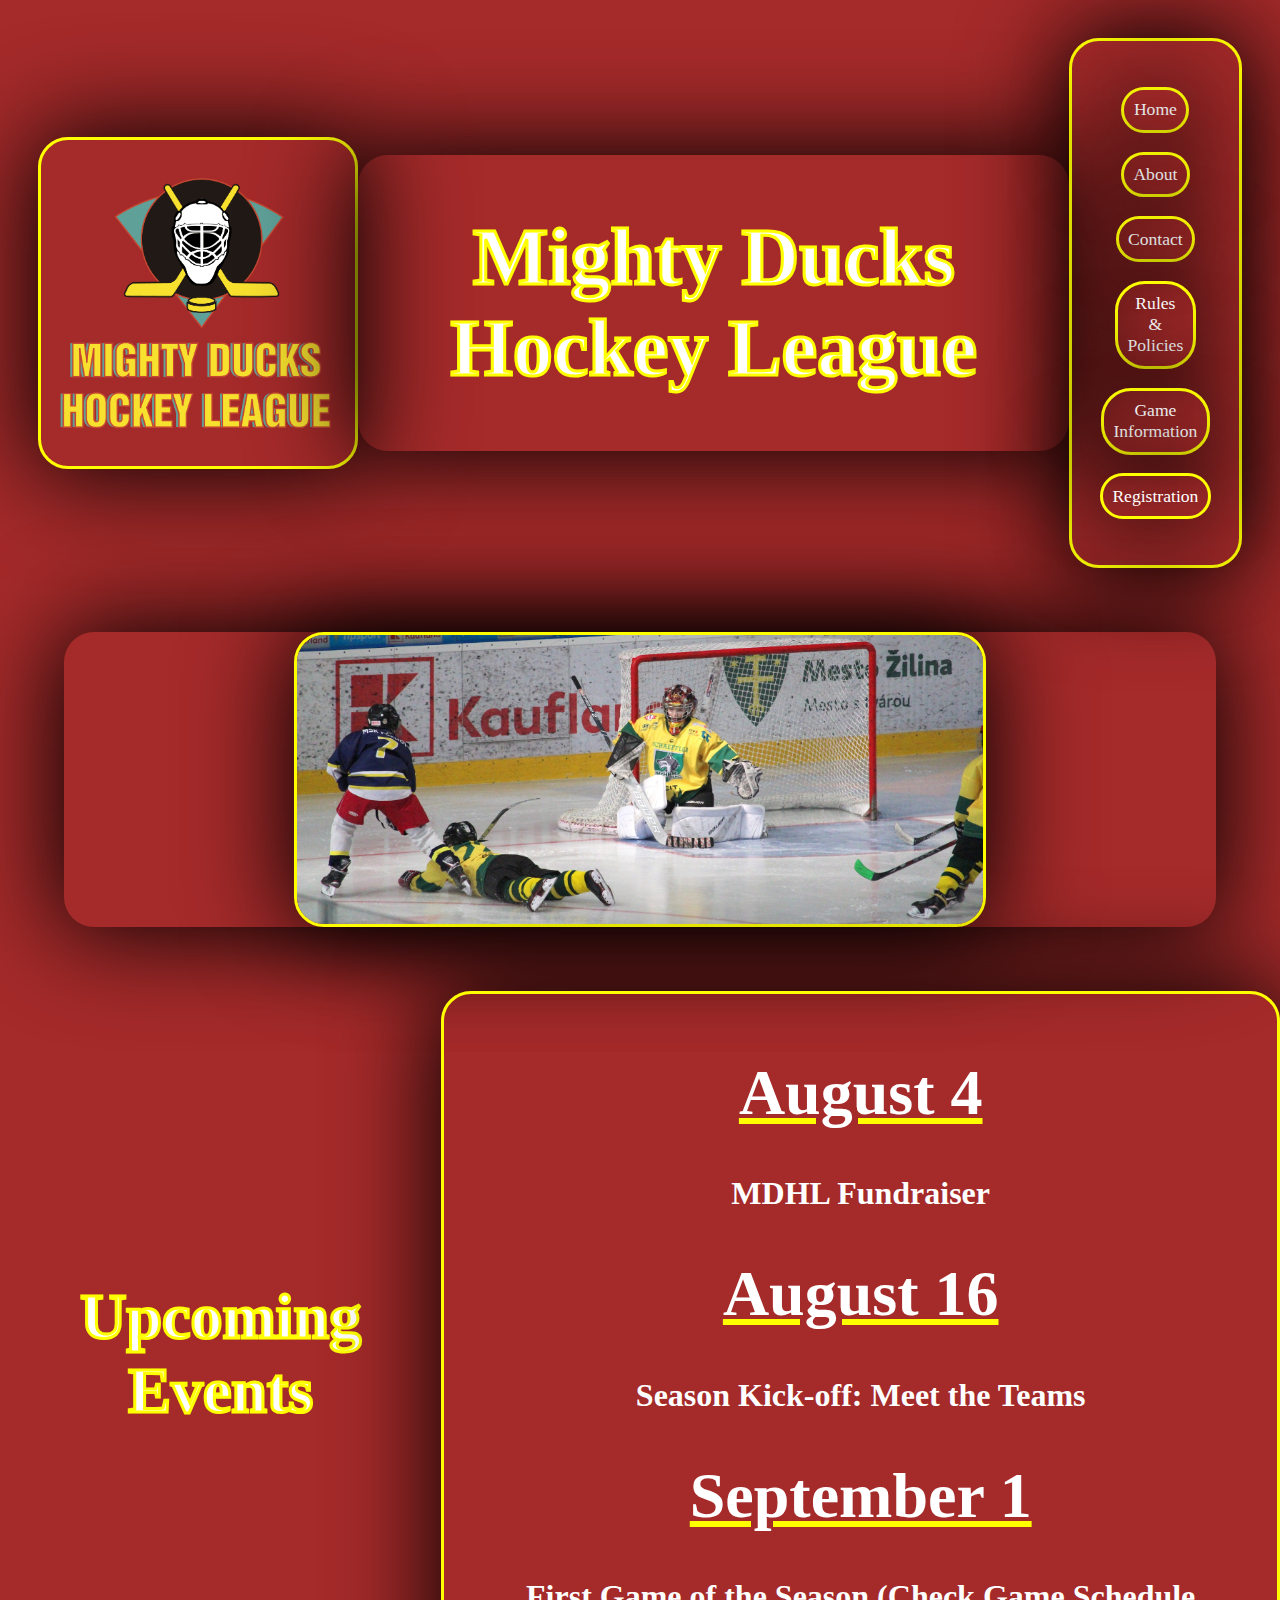
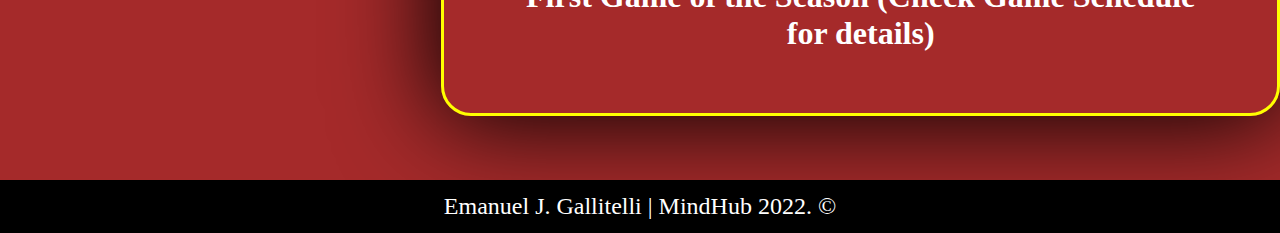
<file: index.html>
<!DOCTYPE html>
<html lang="en">
<head>
    <meta charset="UTF-8">
    <meta http-equiv="X-UA-Compatible" content="IE=edge">
    <meta name="viewport" content="width=device-width, initial-scale=1.0">
    <link rel="stylesheet" href="styles/mdhl_3.css">
    <title>MD Hockey League / Home</title>
</head>
<body>
    <header class="container1">

        <div class="containerTitle">

            <div class="logo">
                <img src="img/LogoMightyDucks01.png" alt="Logo">
            </div>

            <div class="title">
                <h1>Mighty Ducks Hockey League</h1>
            </div>

            <nav>
                <a href="#">Home</a>
                <a href="about.html">About</a>
                <a href="contact.html">Contact</a>
                <a href="rules.html">Rules & Policies</a>
                <a href="game_info.html">Game Information</a>
                <a href="registration.html">Registration</a>
            </nav>
            
        </div>

        <div class="containerImg">
            <img src="img/design2_image1.jpg" alt="img1">
        </div>

    </header>
    
    <div class="containerHome">
        
        <h2>Upcoming Events</h2>
        
        <article class="containerHomeText">
            <h3>August 4</h3>
            <h4>MDHL Fundraiser</h4>
            <h3>August 16</h3>
            <h4>Season Kick-off: Meet the Teams</h4>
            <h3>September 1</h3>
            <h4>First Game of the Season (Check Game Schedule for details)</h4>
        </article>
    </div>

    <footer>
        <span>Emanuel J. Gallitelli | MindHub 2022. &copy;</span>
    </footer>
    
</body>
</html>
</file>
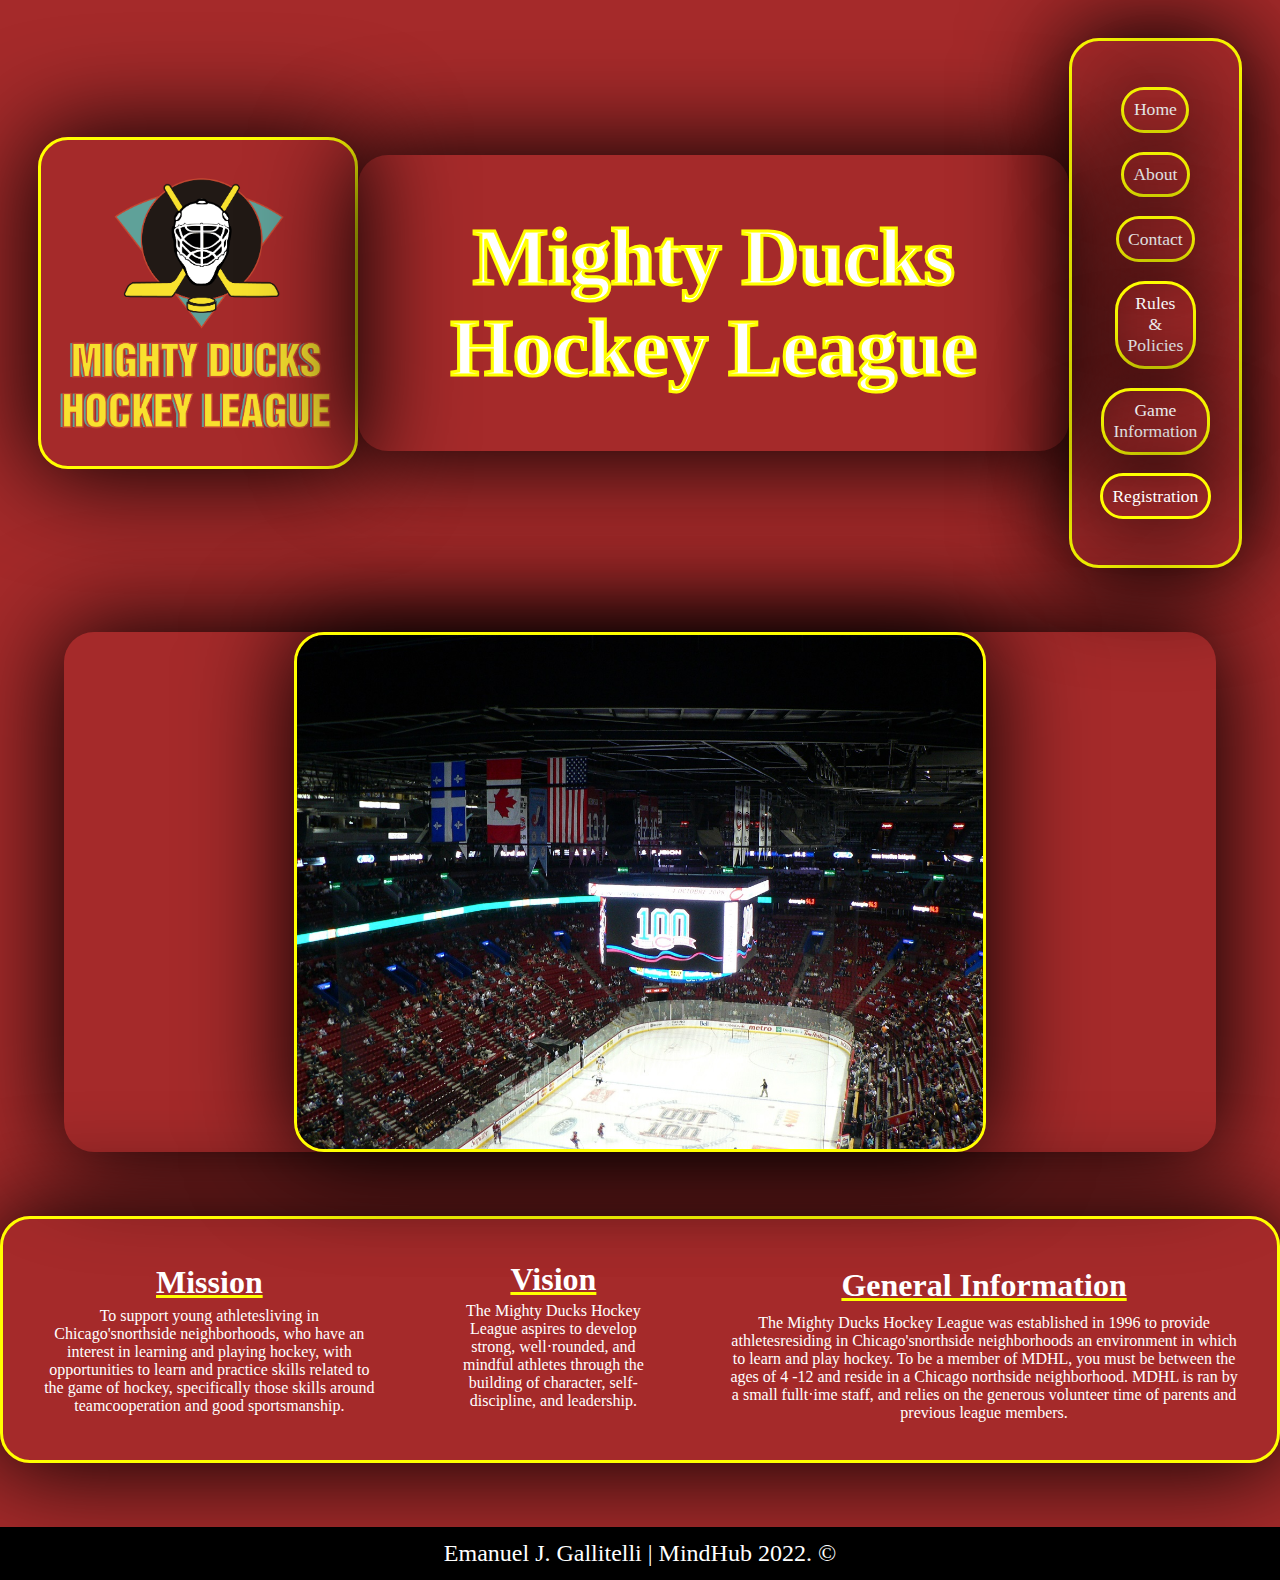
<file: about.html>
<!DOCTYPE html>
<html lang="en">
<head>
    <meta charset="UTF-8">
    <meta http-equiv="X-UA-Compatible" content="IE=edge">
    <meta name="viewport" content="width=device-width, initial-scale=1.0">
    <link rel="stylesheet" href="styles/mdhl_3.css">
    <title>MD Hockey League / About</title>
</head>

<body>

    <header class="container1">

        <div class="containerTitle">

            <div class="logo">
                <img src="img/LogoMightyDucks01.png" alt="Logo">
            </div>

            <div class="title">
                <h1>Mighty Ducks Hockey League</h1>
            </div>

            <nav>
                <a href="index.html">Home</a>
                <a href="#">About</a>
                <a href="contact.html">Contact</a>
                <a href="rules.html">Rules & Policies</a>
                <a href="game_info.html">Game Information</a>
                <a href="registration.html">Registration</a>
            </nav>
            
        </div>

        <div class="containerImg">
            <img src="img/design3.jpg" alt="img1">
        </div>

    </header>

    <div class="containerAbout">

        <section>
            <h2>Mission</h2>
            <div>
                <p>To support young athletesliving in Chicago'snorthside neighborhoods, who have an interest in
                    learning and playing hockey, with opportunities to learn and practice skills related to the game of
                    hockey, specifically those skills around teamcooperation and good sportsmanship.</p>
            </div>
        </section>
    
        <section>
            <h2>Vision</h2>
            <div>
                <p>The Mighty Ducks Hockey League aspires to develop strong, well·rounded, and mindful
                    athletes through the building of character, self-discipline, and leadership.</p>
            </div>
        </section>
    
        <section>
            <h2>General Information</h2>
            <div>
                <p>The Mighty Ducks Hockey League was established in 1996 to provide athletesresiding in
                    Chicago'snorthside neighborhoods an environment in which to learn and play hockey. To be a
                    member of MDHL, you must be between the ages of 4 -12 and reside in a Chicago northside
                    neighborhood. MDHL is ran by a small fullt·ime staff, and relies on the generous volunteer time of
                    parents and previous league members.</p>
            </div>
        </section>    


    </div>

  
    <footer>
        <span>Emanuel J. Gallitelli | MindHub 2022. &copy;</span>
    </footer>

</body>

</html>
</file>
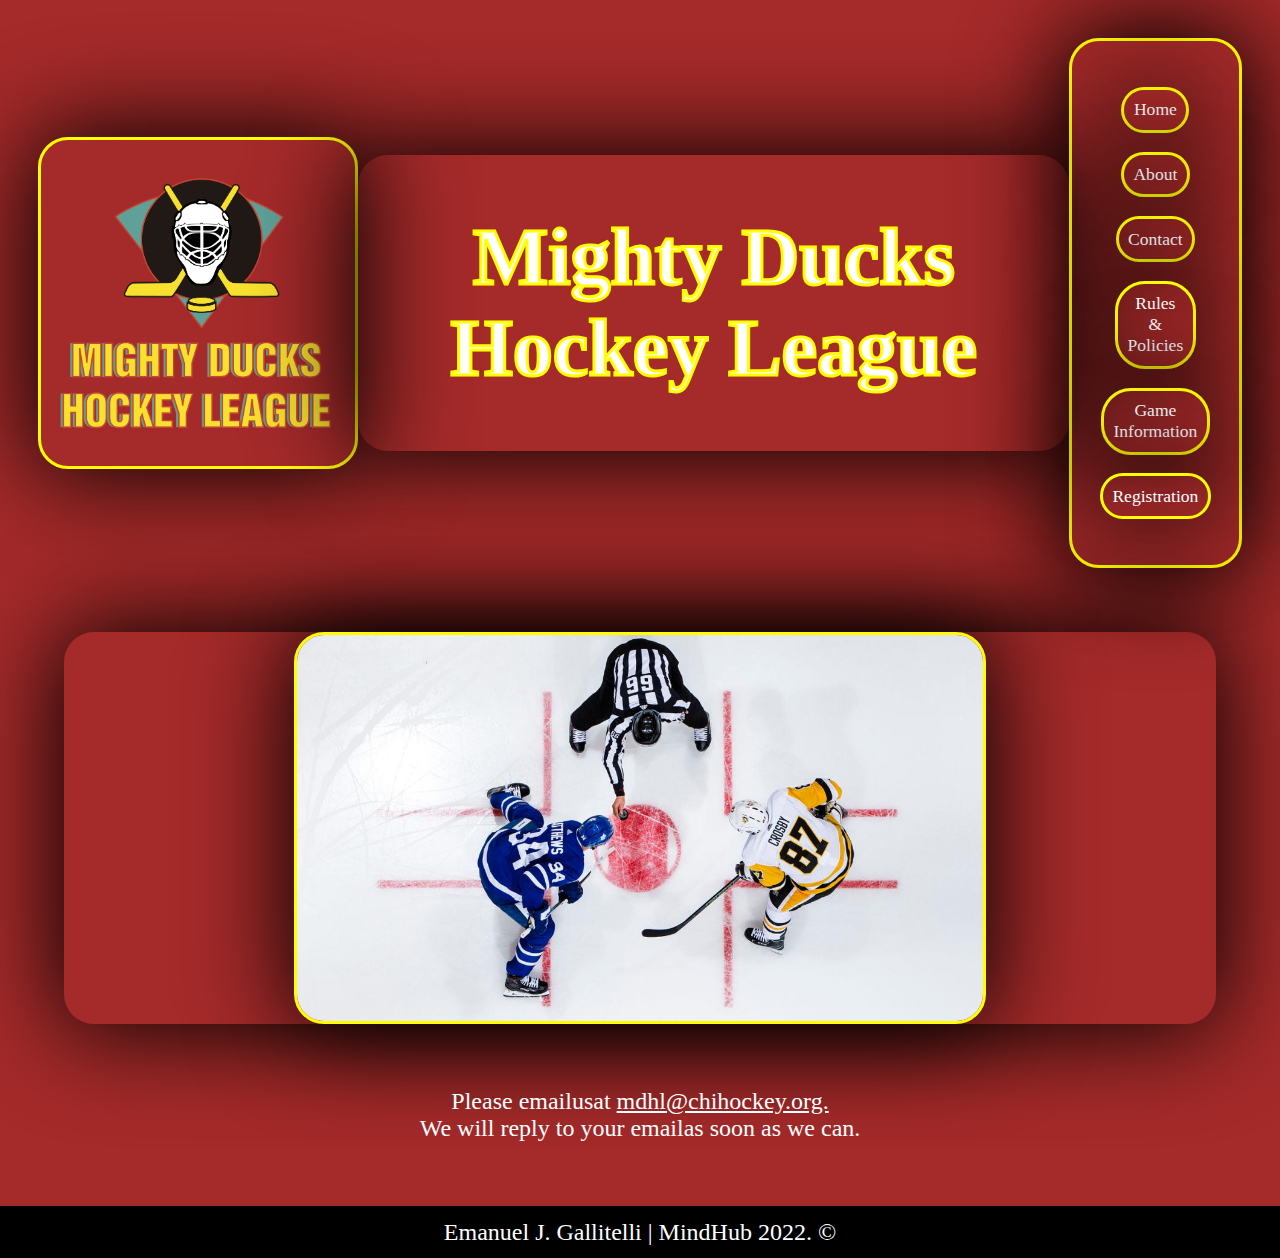
<file: contact.html>
<!DOCTYPE html>
<html lang="en">
<head>
    <meta charset="UTF-8">
    <meta http-equiv="X-UA-Compatible" content="IE=edge">
    <meta name="viewport" content="width=device-width, initial-scale=1.0">
    <link rel="stylesheet" href="styles/mdhl_3.css">
    <title>MD Hockey League / Contact</title>
</head>

<body>

    <header class="container1">

        <div class="containerTitle">

            <div class="logo">
                <img src="img/LogoMightyDucks01.png" alt="Logo">
            </div>

            <div class="title">
                <h1>Mighty Ducks Hockey League</h1>
            </div>

            <nav>
                <a href="index.html">Home</a>
                <a href="about.html">About</a>
                <a href="#">Contact</a>
                <a href="rules.html">Rules & Policies</a>
                <a href="game_info.html">Game Information</a>
                <a href="registration.html">Registration</a>
            </nav>
            
        </div>

        <div class="containerImg">
            <img src="img/design1.jpg" alt="img1">
        </div>

    </header>

    <div class="containerContact">

        <div class="containerContactTexto">
            <p>Please emailusat <a href="#">mdhl@chihockey.org.</a></p>
            <p>We will reply to your emailas soon as we can.</p>
        </div>

    </div>

    <footer>
        <span>Emanuel J. Gallitelli | MindHub 2022. &copy;</span>
    </footer>

</body>

</html>
</file>
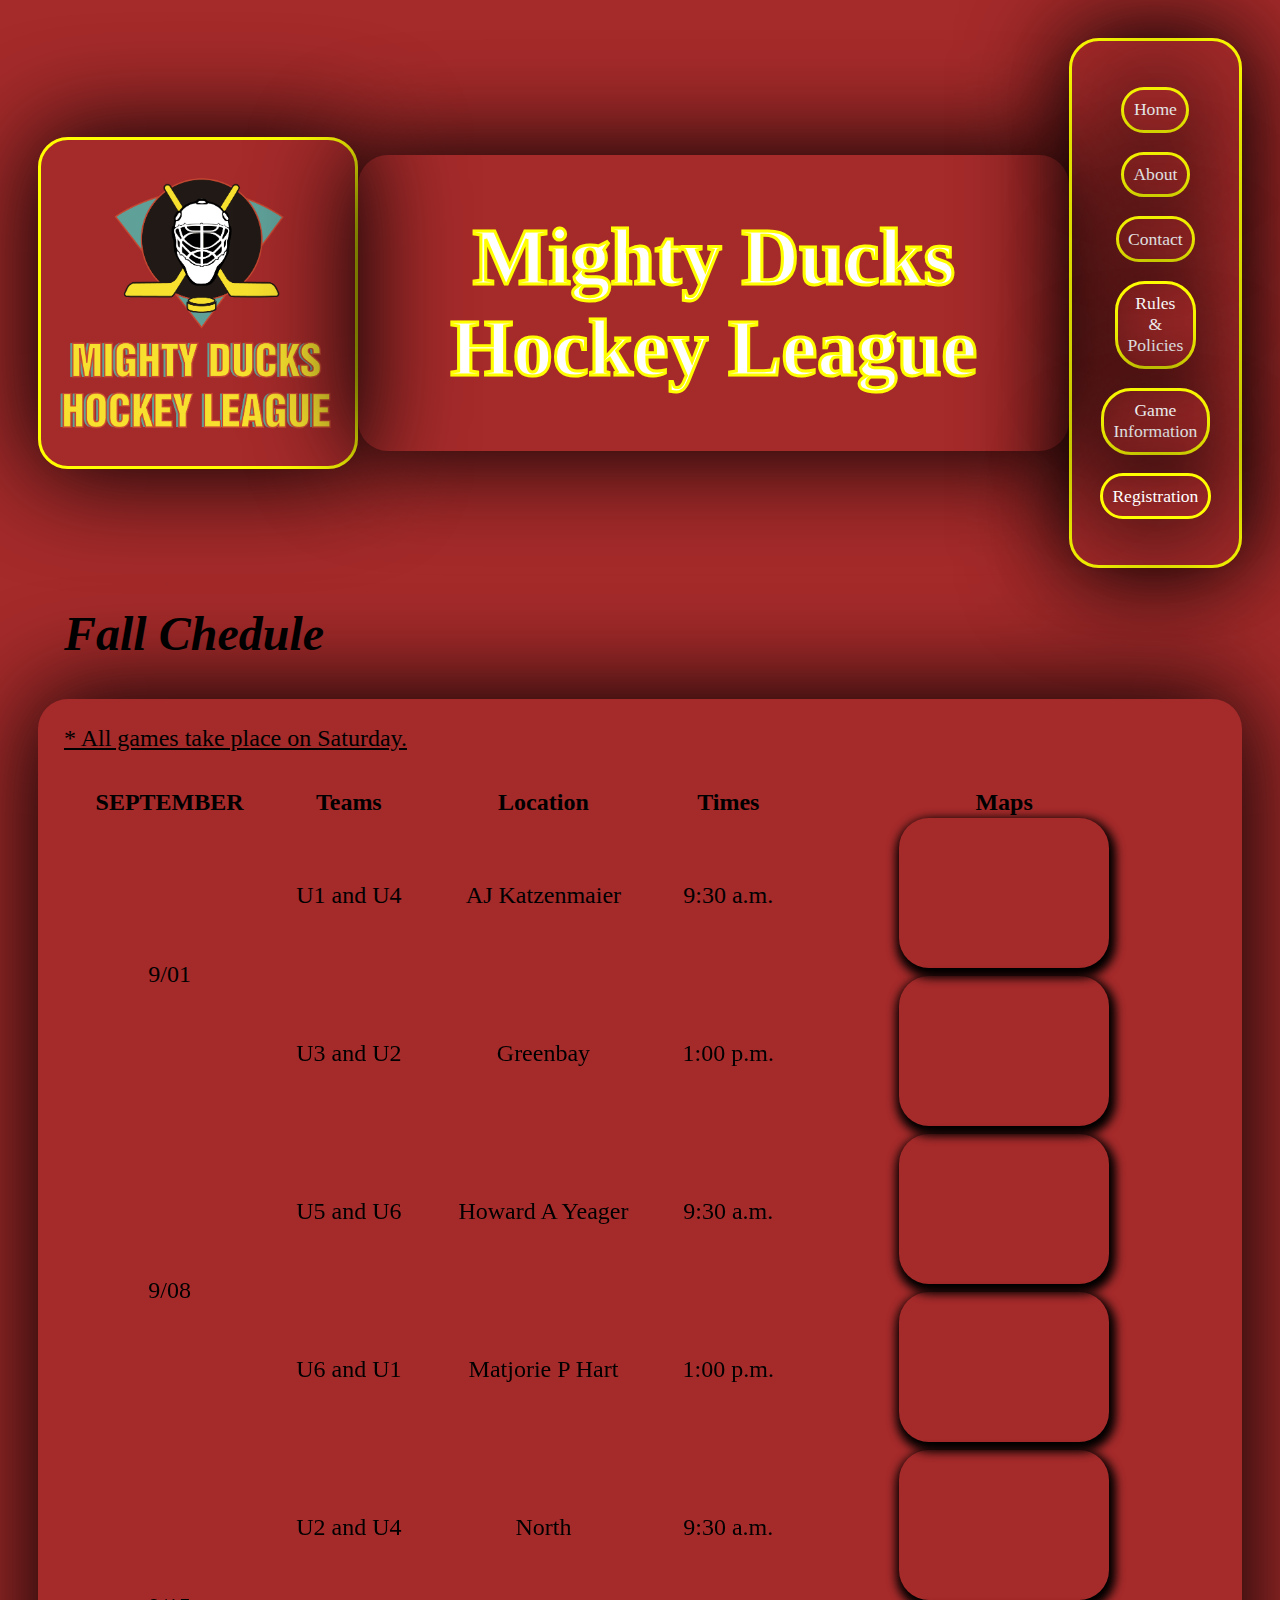
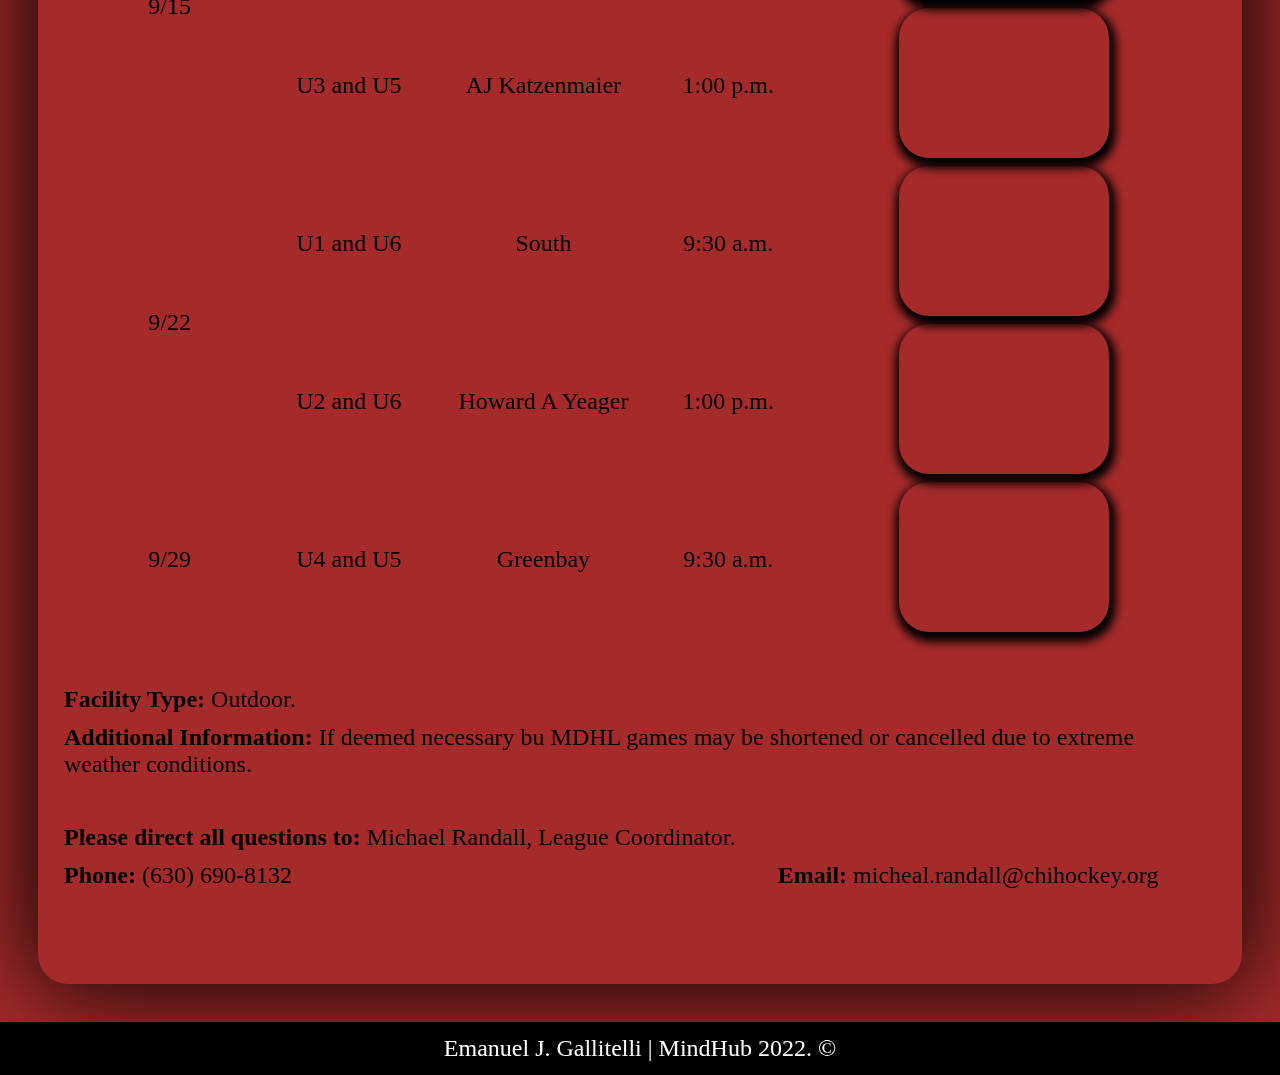
<file: game_info.html>
<!DOCTYPE html>
<html lang="en">
<head>
    <meta charset="UTF-8">
    <meta http-equiv="X-UA-Compatible" content="IE=edge">
    <meta name="viewport" content="width=device-width, initial-scale=1.0">
    <link rel="stylesheet" href="styles/mdhl_3.css">
    <title>MD Hockey League / Game Information</title>
</head>

<body>
    <header class="container1">

        <div class="containerTitle">

            <div class="logo">
                <img src="img/LogoMightyDucks01.png" alt="Logo">
            </div>

            <div class="title">
                <h1>Mighty Ducks Hockey League</h1>
            </div>

            <nav>
                <a href="index.html">Home</a>
                <a href="about.html">About</a>
                <a href="contact.html">Contact</a>
                <a href="rules.html">Rules & Policies</a>
                <a href="#">Game Information</a>
                <a href="registration.html">Registration</a>
            </nav>
            
        </div>

    </header>

    <div class="titleGame" >
        <h2>Fall Chedule</h2>
    </div>

    <main class="containerBoard">

        <table class="containerTable">

            <caption class="subTableTitle">* All games take place on Saturday.</caption>

            <thead>
                <tr>
                    <th>SEPTEMBER</th>
                    <th>Teams</th>
                    <th>Location</th>
                    <th>Times</th>
                    <th>Maps</th>
                </tr>
            </thead>
            
            <tbody>

                <tr>
                    <td rowspan="2">9/01</td>
                    <td>U1 and U4</td>
                    <td>AJ Katzenmaier</td>
                    <td>9:30 a.m.</td>
                    <td><iframe src="https://www.google.com/maps/embed?pb=!1m18!1m12!1m3!1d2949.7810708171!2d-87.86499018470411!3d42.325868079189156!2m3!1f0!2f0!3f0!3m2!1i1024!2i768!4f13.1!3m3!1m2!1s0x880f932fbc6ba7cd%3A0xcf2bbe275c6da815!2sAJ%20Katzenmaier%20Academy!5e0!3m2!1ses-419!2sar!4v1647020649354!5m2!1ses-419!2sar" width="600" height="450" style="border:0;" allowfullscreen="" loading="lazy"></iframe></td>
                </tr>

                <tr>
                    <td>U3 and U2</td>
                    <td>Greenbay</td>
                    <td>1:00 p.m.</td>
                    <td><iframe src="https://www.google.com/maps/embed?pb=!1m18!1m12!1m3!1d91027.85923358824!2d-88.0605345049323!3d44.52292404826513!2m3!1f0!2f0!3f0!3m2!1i1024!2i768!4f13.1!3m3!1m2!1s0x8802e2e809b380f3%3A0x6370045214dcf571!2sGreen%20Bay%2C%20Wisconsin%2C%20EE.%20UU.!5e0!3m2!1ses-419!2sar!4v1647020704387!5m2!1ses-419!2sar" width="600" height="450" style="border:0;" allowfullscreen="" loading="lazy"></iframe></td>
                </tr>

                <tr>
                    <td rowspan="2">9/08</td>
                    <td>U5 and U6</td>
                    <td>Howard A Yeager</td>
                    <td>9:30 a.m.</td>
                    <td><iframe src="https://www.google.com/maps/embed?pb=!1m18!1m12!1m3!1d2950.2700626313886!2d-87.8560697847045!3d42.31543827918987!2m3!1f0!2f0!3f0!3m2!1i1024!2i768!4f13.1!3m3!1m2!1s0x880feccac26b07c5%3A0x8b51fa5d6efe771a!2sHoward%20A.%20Yeager%20School%20(PREK-K)!5e0!3m2!1ses-419!2sar!4v1647020740323!5m2!1ses-419!2sar" width="600" height="450" style="border:0;" allowfullscreen="" loading="lazy"></iframe></td>
                </tr>

                <tr>
                    <td>U6 and U1</td>
                    <td>Matjorie P Hart</td>
                    <td>1:00 p.m.</td>
                    <td><iframe src="https://www.google.com/maps/embed?pb=!1m18!1m12!1m3!1d2968.2898393489727!2d-87.64816138471761!3d41.92962287921814!2m3!1f0!2f0!3f0!3m2!1i1024!2i768!4f13.1!3m3!1m2!1s0x880fd30f2637f9d7%3A0xdbff5d5dfcfcfa35!2sMarjorie%20P%20Hart%20Elementary!5e0!3m2!1ses-419!2sar!4v1647020778344!5m2!1ses-419!2sar" width="600" height="450" style="border:0;" allowfullscreen="" loading="lazy"></iframe></td>
                </tr>

                <tr>
                    <td rowspan="2">9/15</td>
                    <td>U2 and U4</td>
                    <td>North</td>
                    <td>9:30 a.m.</td>
                    <td><iframe src="https://www.google.com/maps/embed?pb=!1m18!1m12!1m3!1d11875.125435205953!2d-87.63389206480524!3d41.91905866750129!2m3!1f0!2f0!3f0!3m2!1i1024!2i768!4f13.1!3m3!1m2!1s0x880fd366ec660f0f%3A0x1b2c609110c71b7f!2sNorth%20Avenue%20Beach!5e0!3m2!1ses-419!2sar!4v1647020983063!5m2!1ses-419!2sar" width="600" height="450" style="border:0;" allowfullscreen="" loading="lazy"></iframe></td>
                </tr>

                <tr>
                    <td>U3 and U5</td>
                    <td>AJ Katzenmaier</td>
                    <td>1:00 p.m.</td>
                    <td><iframe src="https://www.google.com/maps/embed?pb=!1m18!1m12!1m3!1d2949.7810708171!2d-87.86499018470411!3d42.325868079189156!2m3!1f0!2f0!3f0!3m2!1i1024!2i768!4f13.1!3m3!1m2!1s0x880f932fbc6ba7cd%3A0xcf2bbe275c6da815!2sAJ%20Katzenmaier%20Academy!5e0!3m2!1ses-419!2sar!4v1647020649354!5m2!1ses-419!2sar" width="600" height="450" style="border:0;" allowfullscreen="" loading="lazy"></iframe></td>                </tr>

                <tr>
                    <td rowspan="2">9/22</td>
                    <td>U1 and U6</td>
                    <td>South</td>
                    <td>9:30 a.m.</td>
                    <td><iframe src="https://www.google.com/maps/embed?pb=!1m18!1m12!1m3!1d16231043.04273906!2d-85.73976320904646!3d42.828974464538554!2m3!1f0!2f0!3f0!3m2!1i1024!2i768!4f13.1!3m3!1m2!1s0x881132c44a61d313%3A0x974ad9b36fa33204!2sSouth%20Bend%2C%20Indiana%2C%20EE.%20UU.!5e0!3m2!1ses-419!2sar!4v1647021125055!5m2!1ses-419!2sar" width="600" height="450" style="border:0;" allowfullscreen="" loading="lazy"></iframe></td>
                </tr>

                <tr>
                    <td>U2 and U6</td>
                    <td>Howard A Yeager</td>
                    <td>1:00 p.m.</td>
                    <td><iframe src="https://www.google.com/maps/embed?pb=!1m18!1m12!1m3!1d2950.2700626313886!2d-87.8560697847045!3d42.31543827918987!2m3!1f0!2f0!3f0!3m2!1i1024!2i768!4f13.1!3m3!1m2!1s0x880feccac26b07c5%3A0x8b51fa5d6efe771a!2sHoward%20A.%20Yeager%20School%20(PREK-K)!5e0!3m2!1ses-419!2sar!4v1647020740323!5m2!1ses-419!2sar" width="600" height="450" style="border:0;" allowfullscreen="" loading="lazy"></iframe></td>
                </tr>

                <tr>
                    <td>9/29</td>
                    <td>U4 and U5</td>
                    <td>Greenbay</td>
                    <td>9:30 a.m.</td>
                    <td class="maps" ><iframe src="https://www.google.com/maps/embed?pb=!1m18!1m12!1m3!1d91027.85923358824!2d-88.0605345049323!3d44.52292404826513!2m3!1f0!2f0!3f0!3m2!1i1024!2i768!4f13.1!3m3!1m2!1s0x8802e2e809b380f3%3A0x6370045214dcf571!2sGreen%20Bay%2C%20Wisconsin%2C%20EE.%20UU.!5e0!3m2!1ses-419!2sar!4v1647020704387!5m2!1ses-419!2sar" width="600" height="450" style="border:0;" allowfullscreen="" loading="lazy"></iframe></td>
                </tr>

            </tbody>

        </table>

        <div class="subTable">
            <div>
                <p><span>Facility Type:</span> Outdoor.</p>
                <p><span>Additional Information:</span> If deemed necessary bu MDHL games may be shortened or cancelled due to extreme weather conditions.</p>
            </div>
    
            <div>
                <p><span>Please direct all questions to:</span> Michael Randall, League Coordinator.</p>
                <div class="contactTable">
                    <p><span>Phone:</span> (630) 690-8132</p>
                    <p><span>Email:</span> <a href="#">micheal.randall@chihockey.org</a></p>
                </div>
            </div>
        </div>

    </main>

    <footer>
        <span>Emanuel J. Gallitelli | MindHub 2022. &copy;</span>
    </footer>

</body>
</html>
</file>
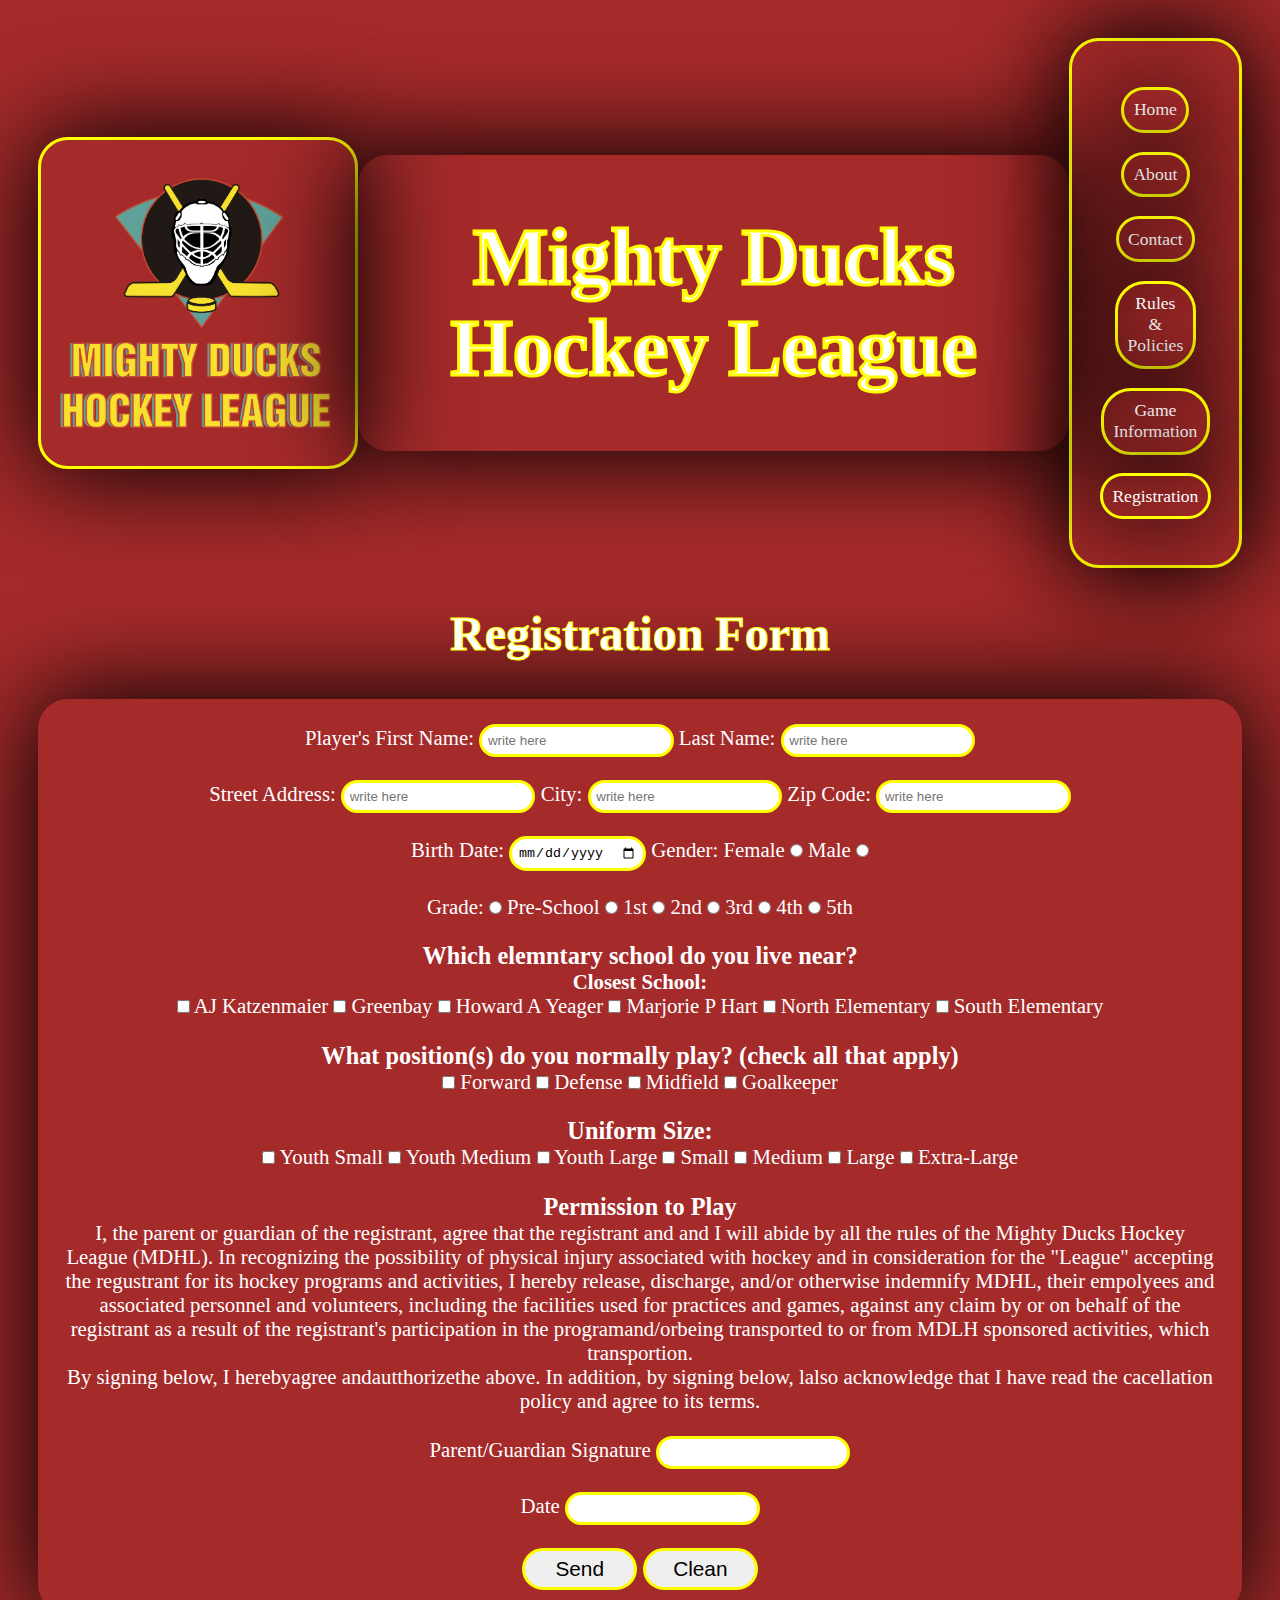
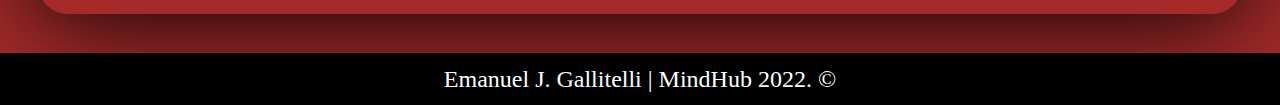
<file: registration.html>
<!DOCTYPE html>
<html lang="en">
<head>
    <meta charset="UTF-8">
    <meta http-equiv="X-UA-Compatible" content="IE=edge">
    <meta name="viewport" content="width=device-width, initial-scale=1.0">
    <link rel="stylesheet" href="styles/mdhl_3.css">
    <title>MD Hockey League / Registration</title>
</head>
<body>
    <header class="container1">

        <div class="containerTitle">

            <div class="logo">
                <img src="img/LogoMightyDucks01.png" alt="Logo">
            </div>

            <div class="title">
                <h1>Mighty Ducks Hockey League</h1>
            </div>

            <nav>
                <a href="index.html">Home</a>
                <a href="about.html">About</a>
                <a href="contact.html">Contact</a>
                <a href="rules.html">Rules & Policies</a>
                <a href="game_info.html">Game Information</a>
                <a href="#">Registration</a>
            </nav>
            
        </div>

    </header>

    
    <h2 class="registrationTitle">Registration Form</h2>

    <form class="containerRegistration" action="show_data.html" method="get">

        <fieldset>
            <label> Player's First Name:
                <input type="text" name="Name" placeholder="write here">
            </label>
            <label> Last Name:
                <input type="text" name="Last_Name" placeholder="write here">
            </label>
        </fieldset>

        <fieldset>
            <label>
                Street Address:
                <input type="text" name="Address" placeholder="write here">
            </label>
            <label>
                City:
                <input type="text" name="City" placeholder="write here">
            </label>
            <label>
                Zip Code:
                <input type="number" name="Zip_Code" placeholder="write here">
            </label>
        </fieldset>

        <fieldset>
            <label>
                Birth Date:
                <input type="date" name="Birth_Date">
            </label> 

            Gender:
            <label>Female
                <input type="radio" name="Gender" value="Female">
            </label>
            <label>Male
                <input type="radio" name="Gender" value="Male">
            </label>
                
        </fieldset>

        <fieldset>
            Grade:
            <label>
                <input type="radio" name="Grade" value="Pre-School">
                Pre-School</label>
            <label>
                <input type="radio" name="Grade" value="1st">
                1st</label>
            <label>
                <input type="radio" name="Grade" value="2nd">
                2nd</label>
            <label>
                <input type="radio" name="Grade" value="3rd">
                3rd</label>
            <label>
                <input type="radio" name="Grade" value="4th">
                4th</label>
            <label>
                <input type="radio" name="Grade" value="5th">
                5th</label>
        </fieldset>
        
        <fieldset>
            <h3>Which elemntary school do you live near?</h3>
            <h4>Closest School:</h4>
            <label>
                <input type="checkbox" name="Nearby_School" value="AJ Katzenmaier">
                AJ Katzenmaier</label>
            <label>
                <input type="checkbox" name="Nearby_School" value="Greenbay">
                Greenbay</label>
            <label>
                <input type="checkbox" name="Nearby_School" value="Howard A Yeager">
                Howard A Yeager</label>
            <label>    
                <input type="checkbox" name="Nearby_School" value="Marjorie P Hart">
                Marjorie P Hart</label>
            <label>    
                <input type="checkbox" name="Nearby_School" value="North Elementary">
                North Elementary</label>
            <label>    
                <input type="checkbox" name="Nearby_School" value="South Elementary">
                South Elementary</label>
        </fieldset>

        <fieldset>
            <h3>What position(s) do you normally play? (check all that apply)</h3>
            <label>
                <input type="checkbox" name="Position" value="Forward">
                Forward</label>
            <label>
                <input type="checkbox" name="Position" value="Defense">
                Defense</label>
            <label>
                <input type="checkbox" name="Position" value="Midfield">
                Midfield</label>
            <label>    
                <input type="checkbox" name="Position" value="Goalkeeper">
                Goalkeeper</label>
        </fieldset>

        <fieldset>
            <h3>Uniform Size:</h3>
            <label>
                <input type="checkbox" name="Uniform_Size" value="Youth Small">
                Youth Small</label>
            <label>
                <input type="checkbox" name="Uniform_Size" value="Youth Medium">
                Youth Medium</label>
            <label>
                <input type="checkbox" name="Uniform_Size" value="Youth Large">
                Youth Large</label>
            <label>
                <input type="checkbox" name="Uniform_Size" value="Small">
                Small</label>
            <label>
                <input type="checkbox" name="Uniform_Size" value="Medium">
                Medium</label>
            <label>
                <input type="checkbox" name="Uniform_Size" value="Large">
                Large</label>
            <label>
                <input type="checkbox" name="Uniform_Size" value="Extra Large">
                Extra-Large</label>
        </fieldset>

        <fieldset>
            <h3>Permission to Play</h3>
            <p>I, the parent or guardian of the registrant, agree that the registrant and and I will abide by all the rules of the Mighty Ducks Hockey League (MDHL). In recognizing the possibility of physical injury associated with hockey and in consideration for the "League" accepting the regustrant for its hockey programs and activities, I hereby release, discharge, and/or otherwise indemnify MDHL, their empolyees and associated personnel and volunteers, including the facilities used for practices and games, against any claim by or on behalf of the registrant as a result of the registrant's participation in the programand/orbeing transported to or from MDLH sponsored activities, which transportion.</p>
            <p>By signing below, I herebyagree andautthorizethe above. In addition, by signing below, lalso acknowledge that I have read the cacellation policy and agree to its terms.</p>
        </fieldset>

        <fieldset>
            <label>Parent/Guardian Signature
                <input type="text" name="Parent_Guardian_Signature">
            </label>
        </fieldset>

        <fieldset>
            <label>Date
                <input type="text" name="Date">
            </label>
        </fieldset>
        
        <fieldset class="registrationButton">
            <input type="submit" value="Send">

            <input type="reset" value="Clean">
        </fieldset>

    </form>

    <footer>
        <span>Emanuel J. Gallitelli | MindHub 2022. &copy;</span>
    </footer>

</body>
</html>
</file>
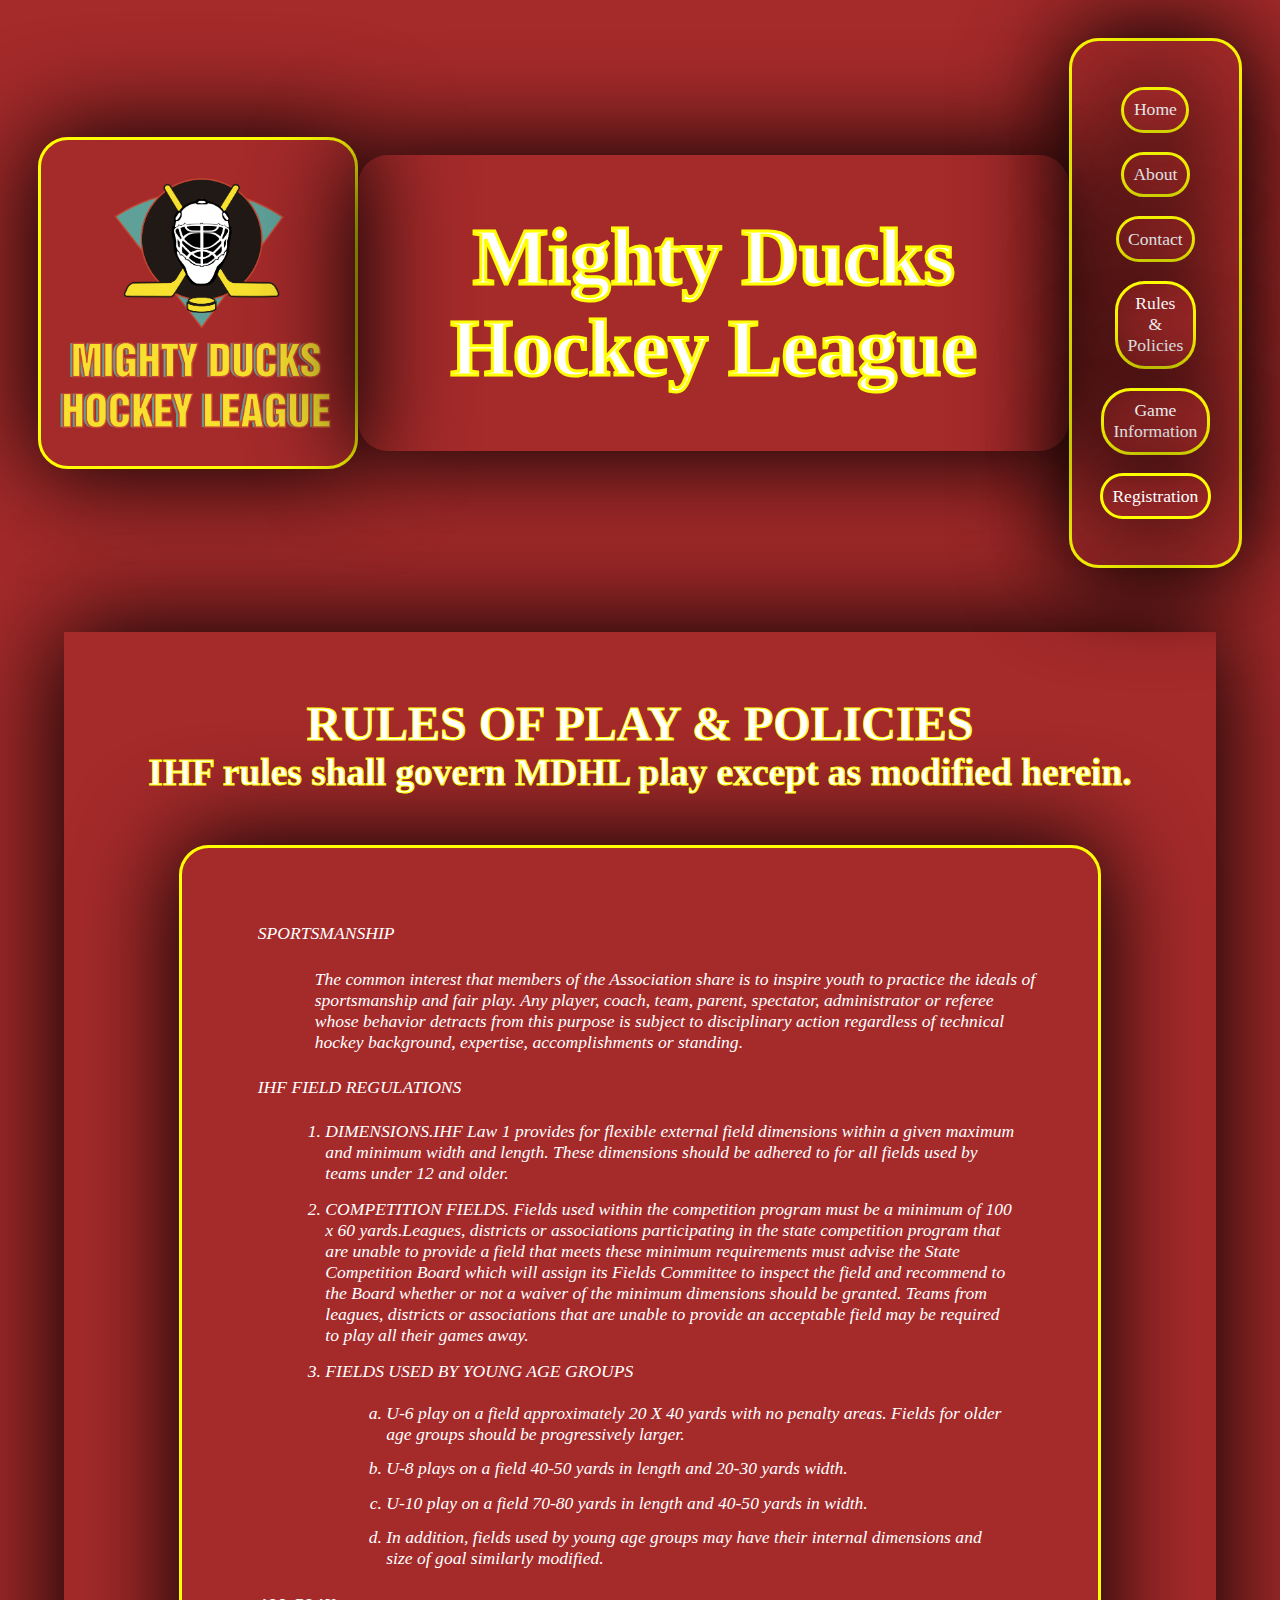
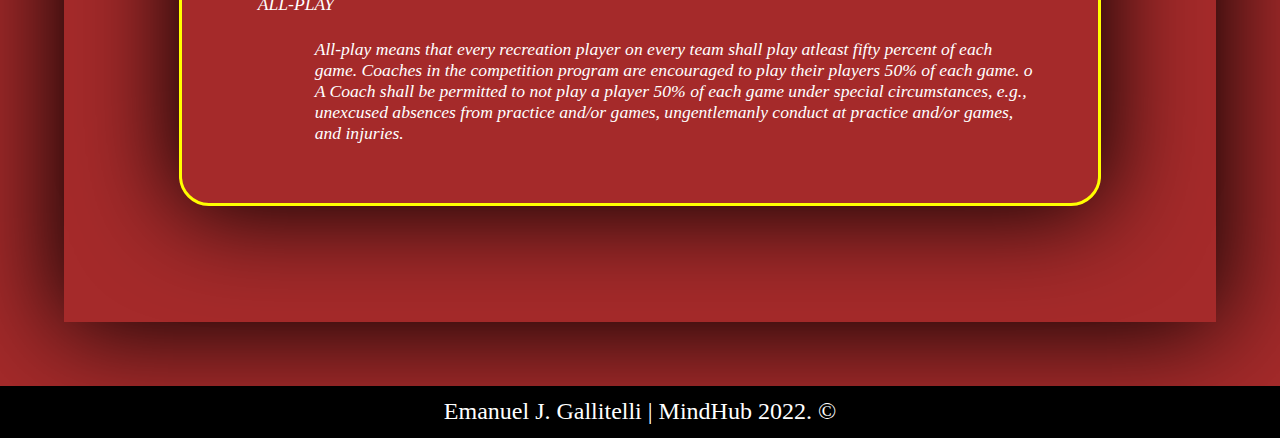
<file: rules.html>
<!DOCTYPE html>
<html lang="en">
<head>
    <meta charset="UTF-8">
    <meta http-equiv="X-UA-Compatible" content="IE=edge">
    <meta name="viewport" content="width=device-width, initial-scale=1.0">
    <link rel="stylesheet" href="styles/mdhl_3.css">
    <title>MD Hockey League / Rules & Policies</title>
</head>
<body>
    <header class="container1">

        <div class="containerTitle">

            <div class="logo">
                <img src="img/LogoMightyDucks01.png" alt="Logo">
            </div>

            <div class="title">
                <h1>Mighty Ducks Hockey League</h1>
            </div>

            <nav>
                <a href="index.html">Home</a>
                <a href="about.html">About</a>
                <a href="contact.html">Contact</a>
                <a href="#">Rules & Policies</a>
                <a href="game_info.html">Game Information</a>
                <a href="registration.html">Registration</a>
            </nav>
            
        </div>

    </header>

    <div class="containerList">

        <div class="containerListTitle">

            <h2>RULES OF PLAY & POLICIES</h2>
    
            <h3>IHF rules shall govern MDHL play except as modified herein.</h3>
            
        </div>

        <dl class="containerList list">

            <dt>SPORTSMANSHIP

                <dd>The common interest that members of the Association share is to inspire
                    youth to practice the ideals of sportsmanship and fair play. Any player, coach,
                    team, parent, spectator, administrator or referee whose behavior detracts from
                    this purpose is subject to disciplinary action regardless of technical hockey
                    background, expertise, accomplishments or standing.
                </dd>

            </dt>
            
            <dt>IHF FIELD REGULATIONS

                <ol>
                    <li>
                        DIMENSIONS.IHF Law 1 provides for flexible external field dimensions within
                        a given maximum and minimum width and length. These dimensions should be
                        adhered to for all fields used by teams under 12 and older.
                    </li>

                    <li>
                        COMPETITION FIELDS. Fields used within the competition program must be
                        a minimum of 100 x 60 yards.Leagues, districts or associations participating in
                        the state competition program that are unable to provide a field that meets these
                        minimum requirements must advise the State Competition Board which will
                        assign its Fields Committee to inspect the field and recommend to the Board
                        whether or not a waiver of the minimum dimensions should be granted. Teams
                        from leagues, districts or associations that are unable to provide an acceptable
                        field may be required to play all their games away.
                    </li>

                    <li>
                        FIELDS USED BY YOUNG AGE GROUPS
                        <ol type="a">
                            <li>
                                U-6 play on a field approximately 20 X 40 yards with no penalty areas. Fields
                                for older age groups should be progressively larger.
                            </li>

                            <li>
                                U-8 plays on a field 40-50 yards in length and 20-30 yards width.
                            </li>

                            <li>
                                U-10 play on a field 70-80 yards in length and 40-50 yards in width.
                            </li>

                            <li>
                                In addition, fields used by young age groups may have their internal
                                dimensions and size of goal similarly modified.
                            </li>
                        </ol>
                    </li>
                </ol>

            </dt>

            <dt>ALL-PLAY

                <dd>
                    All-play means that every recreation player on every team shall play atleast
                    fifty percent of each game. Coaches in the competition program are encouraged
                    to play their players 50% of each game.
                    o A Coach shall be permitted to not play a player 50% of each game
                    under special circumstances, e.g., unexcused absences from practice
                    and/or games, ungentlemanly conduct at practice and/or games, and
                    injuries.
                </dd>

            </dt>
            
        </dl>

    </div>

    <footer>
        <span>Emanuel J. Gallitelli | MindHub 2022. &copy;</span>
    </footer>
    
</body>
</html>
</file>
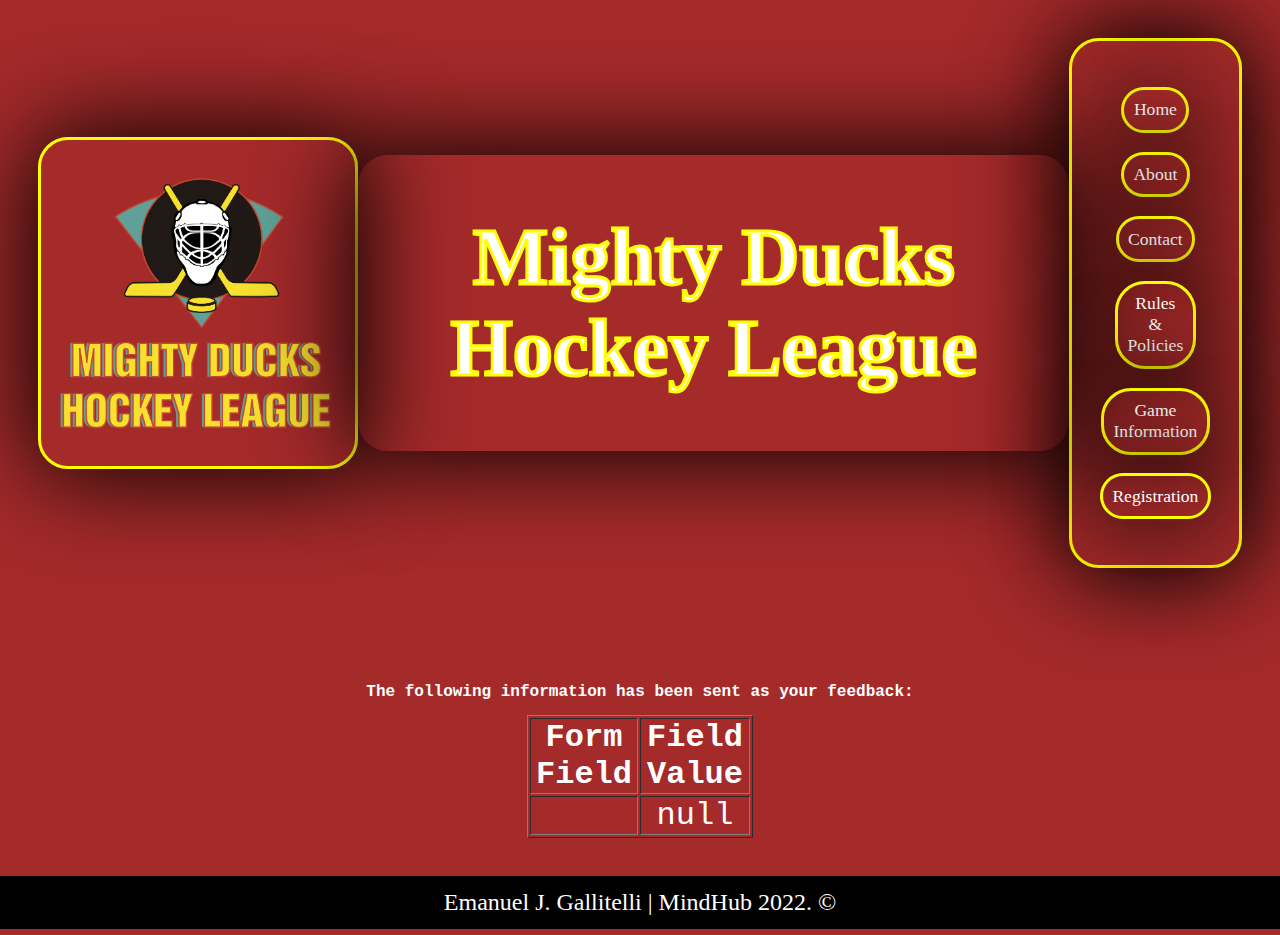
<file: show_data.html>
<!DOCTYPE html>
<html lang="en">
<head>
    <meta charset="UTF-8">
    <meta http-equiv="X-UA-Compatible" content="IE=edge">
    <meta name="viewport" content="width=device-width, initial-scale=1.0">
    <link rel="stylesheet" href="styles/mdhl_3.css">
    <title>MD Hockey League / Registration</title>
</head>
<body>
    <header class="container1">

        <div class="containerTitle">

            <div class="logo">
                <img src="img/LogoMightyDucks01.png" alt="Logo">
            </div>

            <div class="title">
                <h1>Mighty Ducks Hockey League</h1>
            </div>

            <nav>
                <a href="index.html">Home</a>
                <a href="about.html">About</a>
                <a href="contact.html">Contact</a>
                <a href="rules.html">Rules & Policies</a>
                <a href="game_info.html">Game Information</a>
                <a href="#">Registration</a>
            </nav>
            
        </div>

    </header>
    
<div class="formText">

  <title>Feedback Sent</title>
  </head>
  <body>
  <p align=center>&nbsp;</p>
  <h1 align=center><font size="+1">The following information has been sent as your
    feedback:</font></h1>
  
  <table border="1" align=center width="226">
    <tr>
      <th align="center">Form Field</th>
      <th align="center">Field Value</th>
    </tr>
  
  <script language="javascript">
  var args = location.search.substr(1).split('&');
  for (var i = 0; i < args.length; ++i) {
    var parts = args[i].split('=');
    if (parts != null) {
      var field = parts[0];
      var value = parts[1];
      if (value == null) {
        value = "null"
      }
      else {
        value = '"' + unescape(value.replace(/\+/g, ' ')) + '"';
      }
  
      document.writeln('<tr><td align="center">' + field + '</td>');
      document.writeln('<td align="center">' + value + '</td></tr>');
    }
  }
  </script>
  
  <noscript>
  <tr><td>
  <p>You need to turn on Javascript in your browser.</p>
  
  <p>In Microsoft Internet Explorer 4 or greater:</p>
  <ul>
  <li>From the "Tools" menu (in IE 4, it's the "View" menu), select "Internet Options".</li>
  <li>Click on the "Security" tab.</li>
  <li>Click on the "Custom Level" button. (In IE 4, select "Custom"
  and then click on "Settings...".)</li>
  <li>Under "Active scripting" make sure "Enable" is selected.</li>
  </ul>
  
  <p>In Netscape version 4 or greater:</p>
  <ul>
  <li>From the <b>Edit</b> menu, select <b>Preferences</b>.</li>
  <li>In the <b>Category</b> list on the left, click on the word "Advanced".</li>
  <li>In the panel on the right, make sure "Enable JavaScript" is checked.</li>
  <li>Click the <b>OK</b> button.</li>
  </ul>
  
  </td></tr>
  </noscript>
  
  </table>
</div>

<footer>
  <span>Emanuel J. Gallitelli | MindHub 2022. &copy;</span>
</footer>

</body>
</html>
</file>
<file: styles/mdhl_3.css>
:root {
    --backgroundPrincipal: brown;
    --styleBorder: 3px solid yellow;
    --styleBorderRadius: 30px;
    --styleBorderShadow: 0 0 100px 5px black;
    --styleBorderShadowSecondary: 0 0 100px 25px black;
    --transition: 0.4s ease-in-out;
  }

*{
    margin: 0;
    padding: 0;
    box-sizing: border-box;
}
body{
    background-color: var(--backgroundPrincipal);
}

/*Banner*/

.container1{
    background-color: var(--backgroundPrincipal);
    color: white;
}

.containerTitle{
    display:flex;
    flex-direction: row;
    justify-content: space-around;
    margin: 3%;
}

.containerTitle .logo{
    display: flex;
    text-align: center;
    align-items: center;
}

.containerTitle .logo img{
    border: var(--styleBorder);
    border-radius: var(--styleBorderRadius);
    width: 20rem;
    box-shadow: var(--styleBorderShadow);
    transition: var(--transition);
}

.containerTitle .logo img:hover{
    box-shadow: var(--styleBorderShadowSecondary); 
}

.containerTitle .title{
    display: flex;
    text-align: center;
    align-items: center;
    -webkit-text-stroke: 3px yellow;
}

.containerTitle .title h1{
    padding: 8%;
    font-size: 5rem;
    border-radius: var(--styleBorderRadius);
    box-shadow: var(--styleBorderShadow);
    transition: 3s ease-in-out;
}

.containerTitle .title h1:hover{
    font-size: 6rem;
}

.containerTitle nav{
    padding: 3%;
    align-items: center;
    display: flex;
    flex-direction: column;
    justify-content: space-around;
    border: var(--styleBorder);
    box-shadow: var(--styleBorderShadow);
    border-radius: var(--styleBorderRadius);
}

.containerTitle nav a{
    margin: 10%;
    padding: 10%;
    display: flex;
    text-align: center;
    border: var(--styleBorder);
    border-radius: var(--styleBorderRadius);
    text-decoration: none;
    color: white;
    font-size: 1.1rem;
    box-shadow: var(--styleBorderShadow);
    transition: var(--transition);
}

.containerTitle nav a:hover{
    color: black;
    font-size: 1.2rem;
    box-shadow: var(--styleBorderShadowSecondary);
    background-color: yellow;
}

.containerImg{
    display: flex;
    justify-content: center;
    margin: 5%;
    box-shadow: var(--styleBorderShadow);
    width: 90%;
    border-radius: var(--styleBorderRadius);
}

.containerImg img{
    width: 60%;
    border: var(--styleBorder);
    border-radius: var(--styleBorderRadius);
    background-color: yellow;
    box-shadow: var(--styleBorderShadow);
    transition: var(--transition);
}

.containerImg img:hover{
    width: 80%;
    box-shadow: var(--styleBorderShadowSecondary);
}

/*Home*/

.containerHome{
    margin-bottom: 5%;
    display: flex;
    justify-content: space-evenly;
    text-align: center;
    color: white;
}

.containerHome h2{
    display: flex;
    align-items: center;
    font-size: 4rem;
    -webkit-text-stroke: 3px yellow;
}

.containerHomeText{
    padding: 3%;
    border: var(--styleBorder);
    border-radius: var(--styleBorderRadius);
    box-shadow: var(--styleBorderShadow);
}

.containerHome h3{
    font-size: 4rem;
    padding: 3%;
    text-decoration: underline yellow;
}

.containerHome h4{
    font-size: 2rem;
    padding: 3%;
}

/*About*/

.containerAbout{
    margin-bottom: 5%;
    display: flex;
    justify-content: center;
    text-align: center;
    color: white;
    border: var(--styleBorder);
    border-radius: var(--styleBorderRadius);
    box-shadow: var(--styleBorderShadow);
}

.containerAbout section{
    transition: 2s;
    padding: 3%;
}

.containerAbout section h2{
    padding: 2%;
    font-size: 2rem;
    text-decoration: underline yellow;
}

.containerAbout section:hover{
    font-size: 1.5rem;
}

/*Contact*/

.containerContact{
    margin-bottom: 5%;
    display: flex;
    justify-content: center;
    text-align: center;
    text-decoration: none;
    color: white;
    font-size: 1.5rem;
}

.containerContactTexto a{
    color: white;
}

/*Rules*/

.containerList{
    margin: 5%;
    padding: 5%;
    box-shadow: var(--styleBorderShadow);
}

.containerList .containerListTitle{
    display: flex;
    flex-direction: column;
    text-align: center;
    font-size: 2rem;
    color: white;
    -webkit-text-stroke: 1px yellow;

}

.containerList .list{
    border: var(--styleBorder);
    border-radius: var(--styleBorderRadius);
    transition: var(--transition);
    color: white;
    font-size: 1.1rem;
    font-style: oblique;
}

.containerList .list:hover{
    margin: 2%;
    padding: 2%;
    font-size: 1.3rem;
}

.containerList .list dt{
    margin: 3%;
}

.containerList .list dd{
    margin: 1%;
    margin-left: 10%;
}

.containerList .list ol{
    margin: 1%;
    padding-top: 2%;
}

.containerList .list li{
    margin-left: 8%;
    margin-bottom: 2%;
}

/*Game Infotmation*/

.titleGame{
    padding-left: 5%;
    font-size: 2rem;
    font-style: oblique;
}

.containerBoard{
    font-size: 1.5rem;
    margin: 3%;
    padding: 2%;
    border-radius: var(--styleBorderRadius);
    box-shadow: var(--styleBorderShadow);
}

.containerTable{
    width: 100%;
    display: row;
    text-align: center;
    margin-bottom: 3%;
}

.subTableTitle{
    text-align: start;
    padding-bottom: 3%;
    text-decoration: underline;
}

.containerTable iframe{
    width: 50%;
    height: 100%;
    border-radius: var(--styleBorderRadius);
    box-shadow: 2px 5px 10px 5px;
    transition: var(--transition);
}

.containerTable iframe:hover{
    width: 90%;
    margin: 10%;
}

.subTable div{
    padding-bottom: 3%;
}

.subTable p{
    padding-top: 1%;
}

.subTable span{
    font-weight: bold;
}

.contactTable{
    display: flex;
    justify-content: space-between;
    padding-right: 5%;
}

.contactTable a{
    color: black;
    text-decoration: none;

}

/*Registration*/

.registrationTitle{
    font-size: 3rem;
    color: white;
    -webkit-text-stroke: 1px yellow;
    text-align: center;
}

.containerRegistration{
    display: flex;
    flex-direction: column;
    text-align: center;
    font-size: 1.3rem;
    color: white;
    border-radius: var(--styleBorderRadius);
    box-shadow: var(--styleBorderShadow);
    margin: 3%;
    padding: 1%;
}

.containerRegistration fieldset{
    padding: 1%;
    border: none;
}

.containerRegistration fieldset input{
    padding: 0.5%;
    border: var(--styleBorder);
    border-radius: var(--styleBorderRadius);
    transition: var(--transition);
}

.registrationButton input{
    width: 10%;
    font-size: 1.3rem;
    transition: var(--transition);
}

.registrationButton input:hover{
    background-color: yellow;
    border-color: white;
    width: 11%;
    font-size: 1.5rem;
}

.formText{
    display: flex;
    flex-direction: column;
    align-items: center;
    font-size: 2rem;
    color: white;
    font-family: monospace;
    margin-bottom: 3%;
}

footer{
    background-color: black;
    text-align: center;
    color: white;
    padding: 1%;
    font-size: 1.5rem;
}
</file>
